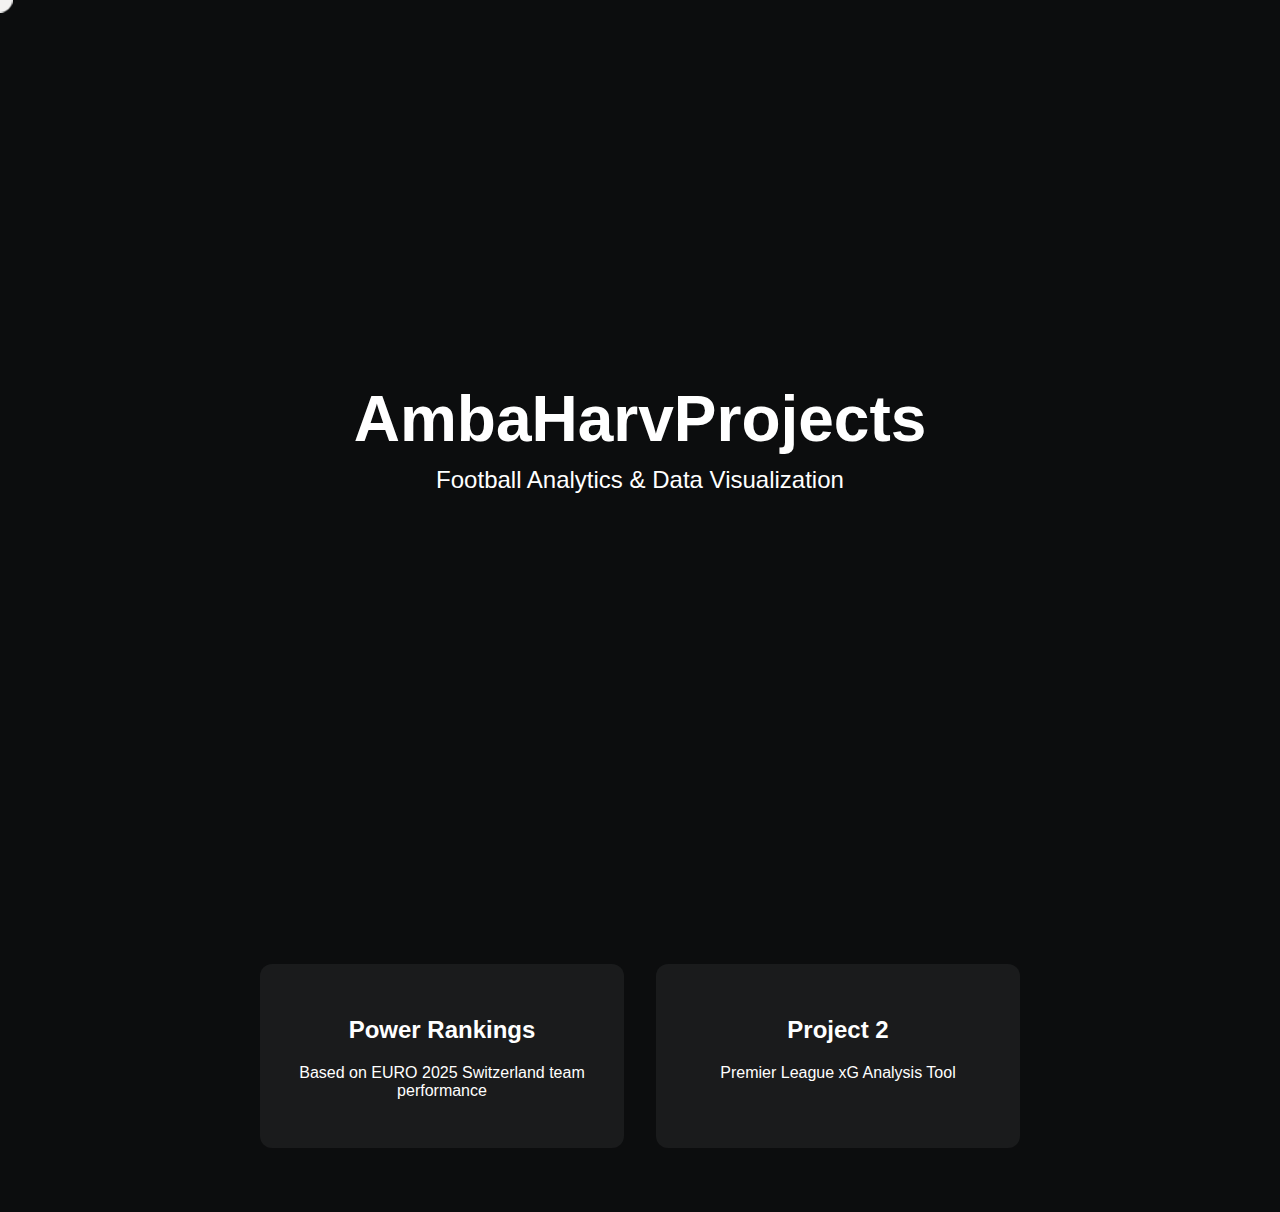
<file: index.html>
<!DOCTYPE html>
<html lang="en" >
<head>
  <meta charset="UTF-8">
  <title>PageProject</title>
  <link rel="stylesheet" href="./style.css">

</head>
<body>
<!-- partial:index.partial.html -->
<div class="cursor-dot"></div>

<section class="hero">
  <h1>AmbaHarvProjects</h1>
  <p>Football Analytics & Data Visualization</p>
</section>

<section class="projects">
  <div class="project-card" onclick="window.location.href='EURO2025PP1.html'">
    <h2>Power Rankings</h2>
    <p>Based on EURO 2025 Switzerland team performance</p>
  </div>
  <div class="project-card" onclick="window.open('https://example2.com', '_blank')">
    <h2>Project 2</h2>
    <p>Premier League xG Analysis Tool</p>
  </div>
</section>
<!-- partial -->
  <script  src="./script.js"></script>

</body>
</html>
</file>
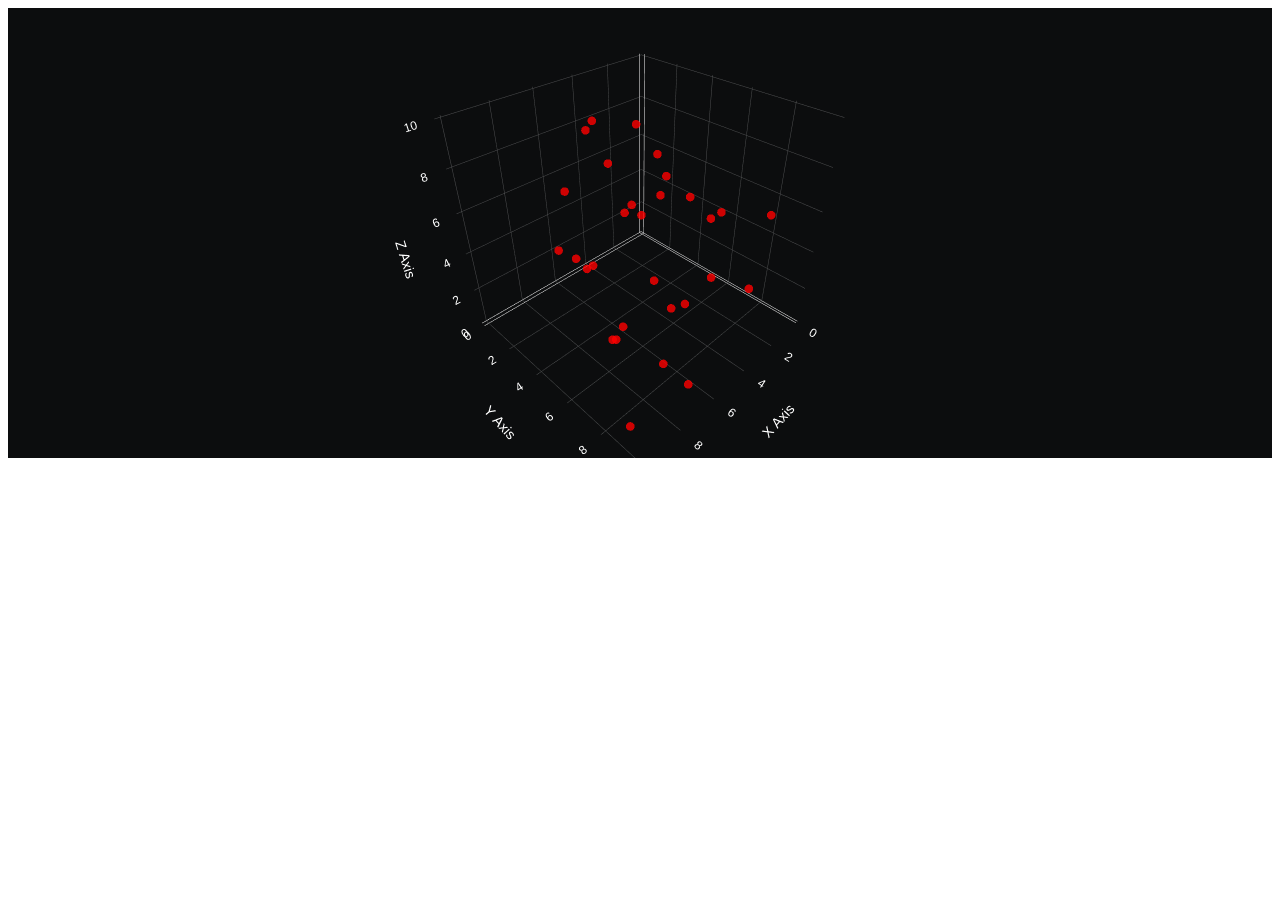
<file: EURO2025PP1.html>
<!DOCTYPE html>
<html lang="en" >
<head>
  <meta charset="UTF-8">
  <title>Untitled</title>
  

</head>
<body>
<!-- partial:index.partial.html -->
<div id="graph"></div>

<script src="https://cdn.plot.ly/plotly-latest.min.js"></script>
<script>
  const trace = {
    x: Array.from({length: 30}, () => Math.random()*10),
    y: Array.from({length: 30}, () => Math.random()*10),
    z: Array.from({length: 30}, () => Math.random()*10),
    mode: 'markers',
    type: 'scatter3d',
    marker: {
      size: 5,
      color: 'red',
      opacity: 0.8
    },
    text: Array.from({length: 30}, (_, i) => `Point ${i+1}`),
    hoverinfo: 'text'
  };

  const layout = {
    margin: { l:0, r:0, b:0, t:0 },
    paper_bgcolor: '#0C0D0E',
    scene: {
      xaxis: { title: 'X Axis', color: 'white' },
      yaxis: { title: 'Y Axis', color: 'white' },
      zaxis: { title: 'Z Axis', color: 'white' }
    }
  };

  Plotly.newPlot('graph', [trace], layout, {responsive: true});
</script>
<!-- partial -->
  
</body>
</html>
</file>
<file: style.css>
body {
    margin: 0;
    font-family: Impact, sans-serif;
    background-color: #0C0D0E;
    color: white;
    overflow-x: hidden;
    cursor: none;
}

/* Hero Section */
.hero {
    height: 100vh;
    display: flex;
    flex-direction: column;
    justify-content: center;
    align-items: center;
    text-align: center;
}

.hero h1 {
    font-size: 4em;
    margin: 0;
}

.hero p {
    font-size: 1.5em;
    margin-top: 10px;
}

/* Projects Section */
.projects {
    display: flex;
    justify-content: center;
    gap: 2rem;
    padding: 4rem;
}

.project-card {
    display: block;                  /* so the <a> behaves like a card */
    background-color: #1A1B1C;
    padding: 2rem;
    border-radius: 12px;
    width: 300px;
    text-align: center;
    transition: transform 0.3s ease, background-color 0.3s ease;
    cursor: pointer;

    text-decoration: none;           /* remove underline */
    color: white;                    /* force white text */
}

.project-card:hover {
    transform: translateY(-10px);
    background-color: #2a2b2d;
    color: white;                    /* keep text white on hover */
}

/* Custom Cursor */
.cursor-dot {
    width: 25px;
    height: 25px;
    border-radius: 50%;
    background-color: white;
    position: fixed;
    pointer-events: none;
    transform: translate(-50%, -50%);
    z-index: 9999;
    mix-blend-mode: difference;
}
</file>
